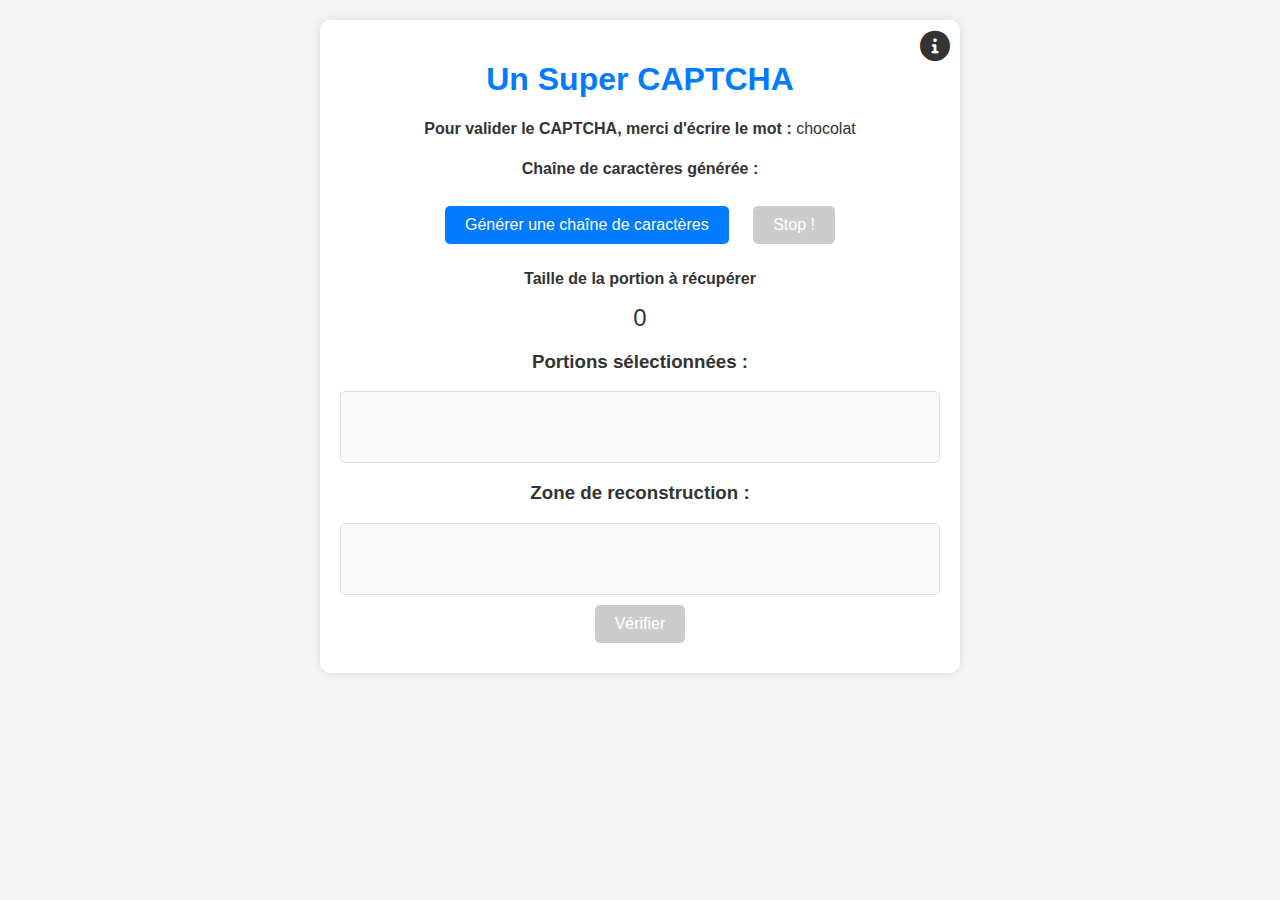
<file: captcha.html>
<!DOCTYPE html>
<html lang="fr">
<head>
    <meta charset="UTF-8">
    <meta name="viewport" content="width=device-width, initial-scale=1.0">
    <title>Sopra Steria Mérignac - Nuit de l'info 2024</title>
    <link rel="stylesheet" href="captca.css">
    <link rel="stylesheet" href="https://cdnjs.cloudflare.com/ajax/libs/font-awesome/6.0.0-beta3/css/all.min.css"> <!-- Font Awesome -->
</head>
<body>
    <div class="container">
        <!-- Icône d'information dans le coin supérieur droit -->
        <div id="info-icon" class="info-icon">
            <i class="fas fa-info-circle"></i>
        </div>

        <!-- Modale d'explication -->
        <div id="info-modal" class="modal">
            <div class="modal-content">
                <span class="close">&times;</span>
                <h2>Comment résoudre le CAPTCHA ?</h2>
                <p>Voici comment résoudre le CAPTCHA :</p>
                <ul>
                    <li>Un mot aléatoire est affiché, et vous devez l'écrire à partir de la chaîne de caractères générée.</li>
                    <li>La chaîne de caractères est une suite de caractères que vous pouvez couper en portions de taille correspondante au chiffre du compteur lors de son arrêt.</li>
                    <li>Vous devez collecter ces portions et les placer dans l'ordre correct dans la zone de reconstruction.</li>
                    <li>Utilisez le bouton "Stop" pour stopper le compteur puis sélectionnez une portion de la chaîne de caractères en cliquant dessus avec la souris.</li>
                    <li>Lorsque vous pensez avoir reconstruit le mot, cliquez sur "Vérifier".</li>
                </ul>
            </div>
        </div>

        <div id="confirmation-modal" class="modal">
            <div class="modal-content">
                <span class="close">&times;</span>
                <h2>Confirmation</h2>
                <p id="confirmation-message">Etes vous sur de vouloir faire ceci ?</p>
                <button id="confirm-btn">Oui</button>
                <button id="cancel-btn">Non</button>
            </div>
        </div>

        <h1>Un Super CAPTCHA</h1>
        <div id="game">
            <p><strong>Pour valider le CAPTCHA, merci d'écrire le mot :</strong> <span id="target-word"></span></p>
            <p><strong>Chaîne de caractères générée :</strong> <span id="shuffledString"></span></p>
            <button id="generate-shuffledString">Générer une chaîne de caractères</button>
            <button id="stop-counter" disabled>Stop !</button>
            <p><strong>Taille de la portion à récupérer</strong></p>
            <div id="counter">0</div>

            <h3>Portions sélectionnées :</h3>
            <div id="selected-portions"></div>

            <h3>Zone de reconstruction :</h3>
            <p id="countdown"></p>
            <div id="reconstruction-zone"></div>

            <button id="check-word" disabled>Vérifier</button>
        </div>
        <div id="result"></div>
    </div>
    <script src="captcha.js"></script>
</body>
</html>
</file>
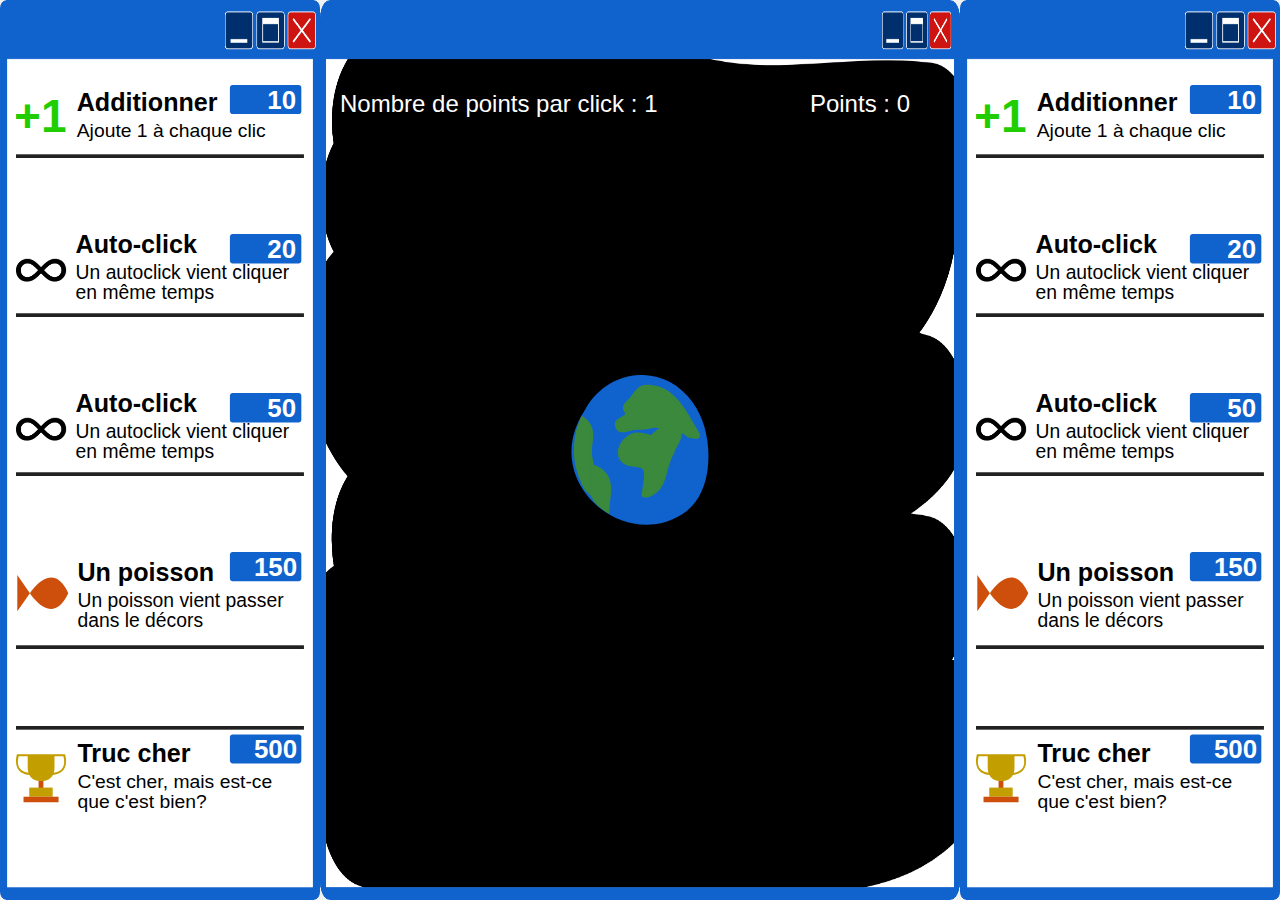
<file: clicker.html>
<!DOCTYPE html>
<html lang="en">
<head>
  <meta charset="UTF-8">
  <meta name="viewport" content="width=device-width, initial-scale=1.0">
  <title>Menu Clic Droit Personnalisé</title>
  <script src="./clicker.js"></script>
  <link rel="stylesheet" href="./clicker.css">
</head>
<body>
    <main>
        <div class="menu-gauche">
            <button class="btn-menu"><img id="btn-menu-1" src="./assets/images/clicker/option1Clicker.svg" /></button>
            <button class="btn-menu"><img id="btn-menu-2" src="./assets/images/clicker/option2Clicker.svg" /></button>
            <button class="btn-menu"><img id="btn-menu-3" src="./assets/images/clicker/option3Clicker.svg" /></button>
            <button class="btn-menu"><img id="btn-menu-4" src="./assets/images/clicker/option4Clicker.svg" /></button>
            <button class="btn-menu"><img id="btn-menu-5" src="./assets/images/clicker/option5Clicker.svg" /></button>
        </div>
        <div class="menu-centre">
            <p class="points">Points : <span id="points"></span></p>
            <p class="nbr-points">Nombre de points par click : <span id="nbrPoints"></span></p>
            <img class="img-clicker" src="./assets/images/clicker/terreClicker.svg" />
        </div>
        <div class="menu-droite">
            <button class="btn-menu"><img id="btn-menu-1" src="./assets/images/clicker/option1Clicker.svg" /></button>
            <button class="btn-menu"><img id="btn-menu-2" src="./assets/images/clicker/option2Clicker.svg" /></button>
            <button class="btn-menu"><img id="btn-menu-3" src="./assets/images/clicker/option3Clicker.svg" /></button>
            <button class="btn-menu"><img id="btn-menu-4" src="./assets/images/clicker/option4Clicker.svg" /></button>
            <button class="btn-menu"><img id="btn-menu-5" src="./assets/images/clicker/option5Clicker.svg" /></button>
        </div>
        <div class="menu-perso">
            <button id="click">Clicker</button>
            <button id="moove">Déplacer</button>
            <button id="color">Changer les couleurs</button>
        </div>
    </main>
</body>
</html>
</file>
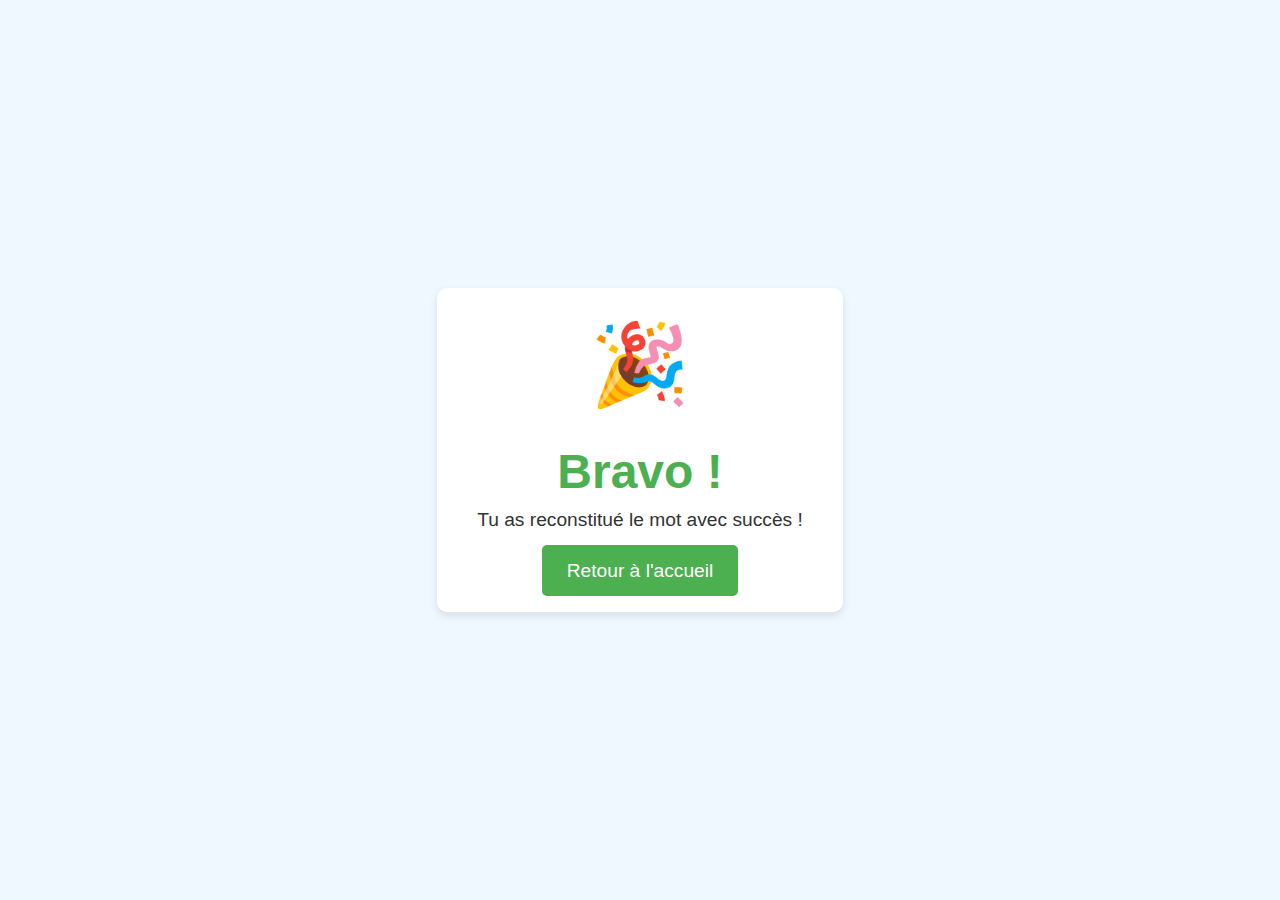
<file: congrats.html>
<!DOCTYPE html>
<html lang="fr">

<head>
    <meta charset="UTF-8">
    <meta name="viewport" content="width=device-width, initial-scale=1.0">
    <title>Bravo !</title>
    <link rel="stylesheet" href="congrats.css">
</head>

<body>

    <div class="container">
        <div class="icon">
            🎉
        </div>
        <h1>Bravo !</h1>
        <p>Tu as reconstitué le mot avec succès !</p>
        <a href="index.html" class="button">Retour à l'accueil</a>
    </div>

</body>

</html>
</file>
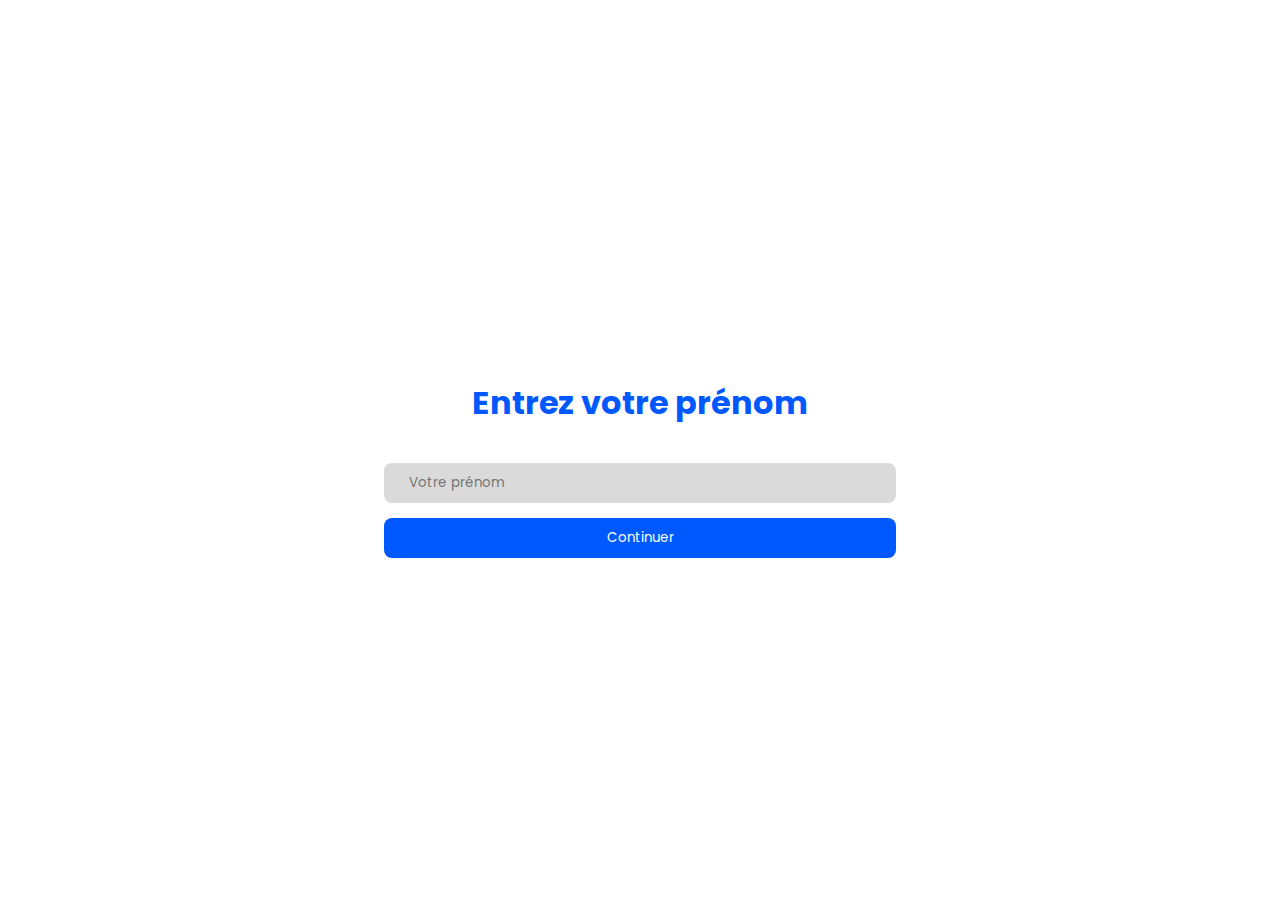
<file: firstConnexion.html>
<!DOCTYPE html>
<html lang="fr">
  <head>
    <meta charset="UTF-8" />
    <meta name="viewport" content="width=device-width, initial-scale=1.0" />
    <title>Username</title>
    <link rel="stylesheet" href="firstConnexion.css" />
    <script src="./badgePage.js"></script>
    <script src="./badgeTime.js"></script>
  </head>
  <body>
    <div class="containerName">
      <h1>Entrez votre prénom</h1>
      <input type="text" id="userNameInput" placeholder="Votre prénom" />
      <button id="continue">Continuer</button>
    </div>
    <script>
      const userName = localStorage.getItem("userName");
      if (userName) {
        document.getElementById("userNameInput").value = userName;
      }

      document.getElementById("continue").addEventListener("click", () => {
        const userNameInput = document.getElementById("userNameInput").value;

        if (userNameInput) {
          localStorage.setItem("userName", userNameInput); 
          window.location.href = "profil.html"; 
        } else {
          alert("Veuillez entrer un prénom");
        }
      });
    </script>
  </body>
</html>
</file>
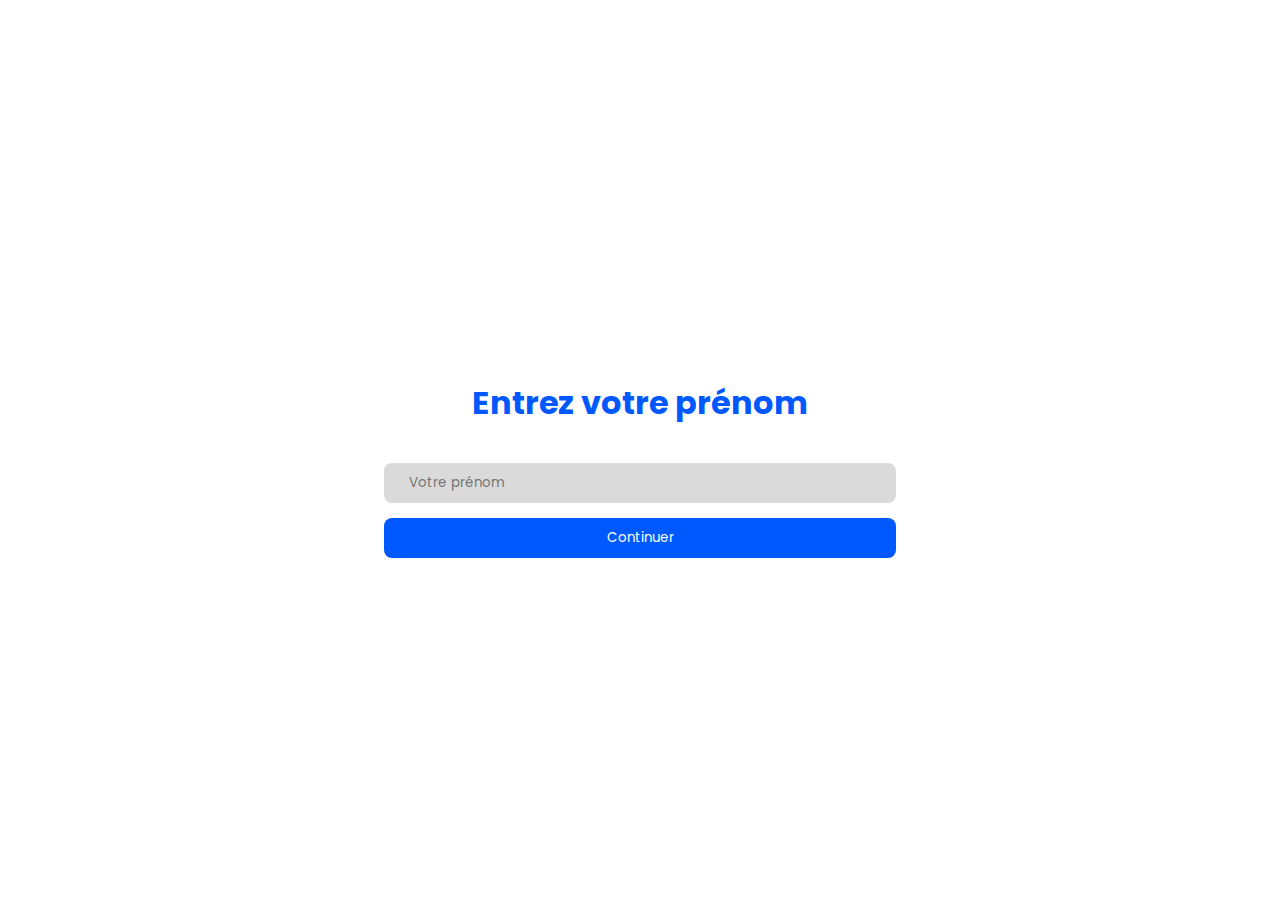
<file: profil.html>
<!DOCTYPE html>
<html lang="fr">
<head>
    <meta charset="UTF-8">
    <meta name="viewport" content="width=device-width, initial-scale=1.0">
    <title>Document</title>
    <link rel="stylesheet" href="profil.css" />
    <script src="./profil.js"></script>
    <script src="./badgePage.js"></script>
    <script src="./badgeTime.js"></script>
</head>
<body>
    <header>menu</header>
    <main>
        <div class="userInfos-container">
            <div class="userInfos">
                <div>
                    <img id="profil-picture" class="profil-picture" src="" alt="Photo de profil">
                </div>
                <p id="userNameDisplay"></p>
            </div>
            <div class="history-container">
                <h3>Historique</h3>
                
            </div>
        </div>
        <div class="profil-view">
            <div class="score">
                <p id="userPointsDisplay">Points: 0</p>
            </div>
            <div class="badges">
                <h3>Badges</h3>
                <div id="badges-container">

                </div>
            </div>
        </div>
    </main>
    
</body>
</html>
</file>
<file: captca.css>
body {
    font-family: Arial, sans-serif;
    text-align: center;
    background-color: #f4f4f4;
    color: #333;
    margin: 0;
    padding: 20px;
}

.container {
    max-width: 600px;
    margin: auto;
    background: #fff;
    padding: 20px;
    border-radius: 10px;
    box-shadow: 0 0 10px rgba(0, 0, 0, 0.1);
    position: relative;
}

h1 {
    color: #007BFF;
}

button {
    padding: 10px 20px;
    margin: 10px;
    border: none;
    border-radius: 5px;
    background-color: #007BFF;
    color: white;
    cursor: pointer;
    font-size: 16px;
}

button:disabled {
    background-color: #cccccc;
    cursor: not-allowed;
}

#counter {
    font-size: 24px;
    margin-top: 10px;
    color: #333;
}

#selected-portions, #reconstruction-zone {
    display: flex;
    flex-wrap: wrap;
    gap: 10px;
    margin-top: 10px;
    min-height: 50px;
    border: 1px solid #ddd;
    padding: 10px;
    border-radius: 5px;
    background-color: #f9f9f9;
}

.portion {
    background-color: #007BFF;
    color: white;
    padding: 10px;
    border-radius: 5px;
    cursor: grab;
    user-select: none;
}
.highlight {
    background-color: #007BFF;
    border-radius: 5px;
    color: #fff;
    font-weight: bold;
}

#shuffledString{
    font-size: 22px;
    letter-spacing: 1px;
}

/* Icône d'information dans le coin supérieur droit */
.info-icon {
    position: absolute;
    top: 10px;
    right: 10px;
    font-size: 30px;
    cursor: pointer;
}

/* Modale d'explication */
.modal {
    display: none; /* Caché par défaut */
    position: fixed;
    z-index: 1; /* S'assurer que la modale est au-dessus des autres éléments */
    left: 0;
    top: 0;
    width: 100%;
    height: 100%;
    background-color: rgba(0,0,0,0.4); /* Arrière-plan semi-transparent */
}

/* Contenu de la modale */
.modal-content {
    background-color: #fefefe;
    margin: 15% auto;
    padding: 20px;
    border: 1px solid #888;
    width: 80%;
    max-width: 600px;
    box-shadow: 0 4px 8px rgba(0, 0, 0, 0.3);
    animation: fadeIn 0.3s ease;
}

/* Style pour le bouton de fermeture de la modale */
.close {
    color: #aaa;
    float: right;
    font-size: 28px;
    font-weight: bold;
    cursor: pointer;
}

.close:hover,
.close:focus {
    color: black;
    text-decoration: none;
    cursor: pointer;
}

/* Animation d'apparition de la modale */
@keyframes fadeIn {
    from { opacity: 0; }
    to { opacity: 1; }
}
</file>
<file: clicker.css>
*, ::before, ::after {
    box-sizing: border-box;
    margin: 0;
    padding: 0;
}

body {
    font-family: Roboto, Helvetica, sans-serif;
    background-color: #f1f1f1;
    max-width: 100vw;
    max-height: 100vh;
    overflow: hidden;
}

main {
    width: 100vw;
    height: 100vh;
    
    display: grid;
    grid-template-columns: 1fr 2fr 1fr;
    grid-template-rows: 1fr;
}

.menu-centre{
    position: relative;
    background-image: url('./assets/images/clicker/fondClicker.png');
    background-repeat: no-repeat;
    background-size: 100% 100%;
}

.points{
    position: absolute;
    right: 50px;
    top: 10%;
    color: white;
    font-size: 1.5rem;   
}

.nbr-points{
    position: absolute;
    left: 20px;
    top: 10%;
    color: white;
    font-size: 1.5rem;   
}

.img-clicker {
    position: absolute;
    left: 50%;
    top: 50%;
    transform: translate(-50%, -50%);
    width: 150px;
    height: 150px;
}

.img-clicker:hover{
    width: 160px;
    height: 160px;
    transition: all 300ms ease-in-out;
}


.menu-droite, .menu-gauche {
    background-image: url('./assets/images/clicker/menuClicker.png');
    background-repeat: no-repeat;
    background-size: 100% 100%;
    padding: 15% 5%;
    display: flex;
    flex-direction: column;
    justify-content: space-around;
}

.btn-menu{
    background: none;
    border: none;
    cursor: pointer;
}

.btn-menu:hover{
    background-color: gray;
}

.menu-perso {
    display: none;
    width: 200px;
    box-shadow: 0 5px 15px #1111118c;
    position: fixed;
}

.menu-perso button {
    width: 100%;
    text-align: left;
    background-color: #111;
    color: #e7e7e7;
    font-size: 14px;
    padding: 8px 12px;
    border: none;
    cursor: pointer;
}

.menu-perso button:hover{
    background-color: #1d73cf;
}

.poisson{
    position: absolute;
    bottom: 50px;
    left: -250px;
    width: 250px;
    height: 250px;
    transition: transform 15000ms ease-in-out;
}
</file>
<file: congrats.css>
body {
    font-family: Arial, sans-serif;
    background-color: #f0f8ff;
    display: flex;
    justify-content: center;
    align-items: center;
    height: 100vh;
    margin: 0;
}
.container {
    text-align: center;
    background-color: #ffffff;
    border-radius: 10px;
    padding: 30px;
    box-shadow: 0 4px 8px rgba(0, 0, 0, 0.1);
}
h1 {
    font-size: 3em;
    color: #4caf50;
    margin-bottom: 0;
    padding-bottom: 0;
}
p {
    font-size: 1.2em;
    color: #333;
    padding: 10px;
    margin-top: 0;
}
.icon {
    font-size: 5em;
    color: #4caf50;
    margin-bottom: 20px;
}
.button {
    background-color: #4caf50;
    color: #fff;
    padding: 15px 25px;
    text-decoration: none;
    font-size: 1.2em;
    border-radius: 5px;
    transition: background-color 0.3s;
}
.button:hover {
    background-color: #45a049;
}
</file>
<file: firstConnexion.css>
@import url('https://fonts.googleapis.com/css2?family=Poppins:ital,wght@0,100;0,200;0,300;0,400;0,500;0,600;0,700;0,800;0,900;1,100;1,200;1,300;1,400;1,500;1,600;1,700;1,800;1,900&display=swap');
*{
    font-family: "Poppins", serif;
}
body{
    display: flex;
    height: 100vh;
    justify-content: center;
    vertical-align: middle;
}
div{
    display: flex;
    flex-direction: column;
    width: 40vw;
    min-width: 350px;
    justify-content: center;
    gap: 15px
}
h1{
    color: #0059FF;
    display: flex;
    justify-content: center;
}
input{
    border: none;
    background-color: rgb(218, 218, 218);
    padding: 10px 25px;
    border-radius: 8px;
}
button{
    border: none;
    background-color: #0059FF;
    color: #ffffff;
    padding: 10px 20px;
    border-radius: 8px;
}
</file>
<file: profil.css>
@import url('https://fonts.googleapis.com/css2?family=Poppins:ital,wght@0,100;0,200;0,300;0,400;0,500;0,600;0,700;0,800;0,900;1,100;1,200;1,300;1,400;1,500;1,600;1,700;1,800;1,900&display=swap');
*{
    font-family: "Poppins", serif;
    font-weight: 800;

}
html{
    height: 100%;
}
body{
    height: 100%;
    margin: 0;
}
header{
    height: 10%;
}
main{
    height: 88%;
    display: flex;
    margin: 0 25px 25px 25px;
    gap: 15px;
}
.userInfos-container{
    height: 100;
    display: flex;
    flex-direction: column;
    width: 25%;
    gap: 15px;
}
.profil-view{
    width: 65%;
}
.userInfos{
    height: 30%;
    display: flex;
    flex-direction: column;
    background-color: #0059FF;
    justify-content: center;
    color: white;
    border-radius: 15px;
    padding: 25px 0;                                                
}
.userInfos div{
    display: flex;
    justify-content: center;
}
.profil-picture{
    display: flex;
    width: 40%;
    clip-path: circle(50%);
}
#userNameDisplay{
    display: flex;
    justify-content: center;
}
.history-container{
    display: flex;
    flex-direction: column;
    background-color: #0059FF;
    color: white;
    border-radius: 15px;
    padding: 15px 25px;
    height: 70%;
}
.score{
    display: flex;
    flex-direction: column;
    background-color: #0059FF;
    color: white;
    border-radius: 15px;
    padding: 15px 25px;
}
.profil-view{
    width: 100%;
    display: flex;
    flex-direction: column;
    gap: 15px;
}
.badges{
    display: flex;
    flex-direction: column;
    background-color: #0059FF;
    color: white;
    border-radius: 15px;
    padding: 15px 25px;
}

.badge-locked img{
    filter: grayscale(1);
    width: 100px;
}

.badge-owned img{
    width: 100px;
}

#badges-container{
    display: grid;
    grid-template-columns: 1fr 1fr;
    row-gap: 20px;
    column-gap: 20px;
    text-align: center;
}

#badges-container div{
    padding: 30px;
    background-color: #fff;
    border-radius: 25px;
    color: #0059FF;
    display: grid;
    justify-items: center;
}

#badges-container h4{
    margin: -15px 0 10px 0;
    padding: 0;
    font-size: 30px;
}
</file>
